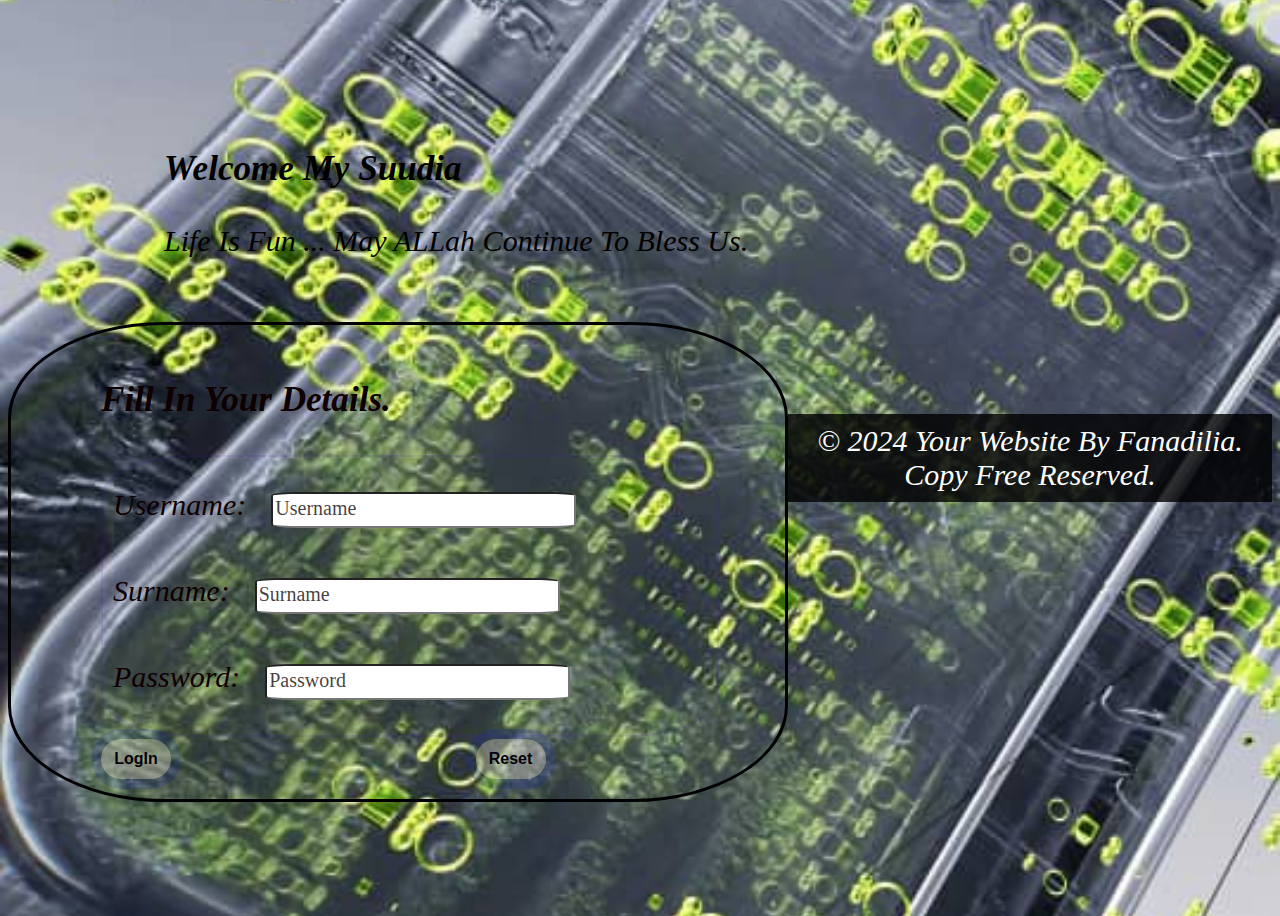
<file: Birthday.html>
<!doctype html>
<html>

<head>
    <title>

    </title>
    <link rel="stylesheet" type="text/css" href="Birthday.css">
</head>

<body>
    <main>
        <div>
            <div class="Sub">
                <h3>Welcome My Suudia</h3>
                <p>Life Is Fun ... May ALLah Continue To Bless Us.</p>
            </div><br>
            <div class="Details">
                <span>
                    <h3> Fill In Your Details.</h3>
                </span>
                <form id="loginForm">
                    <div class="input">
                        Username:<input type="Name" placeholder="Username" id="Username" required><br>
                        Surname:<input type="Name" placeholder="Surname" id="Surname" required><br>
                        Password:<input type="password" placeholder="Password" id="Password" required><br>
                    </div>
                    <button type="submit">LogIn</button>
                    <a href="Birthday.html"><button class="Reset" type="reset">Reset</button></a>
                </form>
            </div>
        </div>
    </main>
    <footer>
        <div class="footer">
            &copy; 2024 Your Website By Fanadilia. Copy Free Reserved.
          </div>
    </footer>
    <script src="Birthday.js"></script>
</body>

</html>
</file>
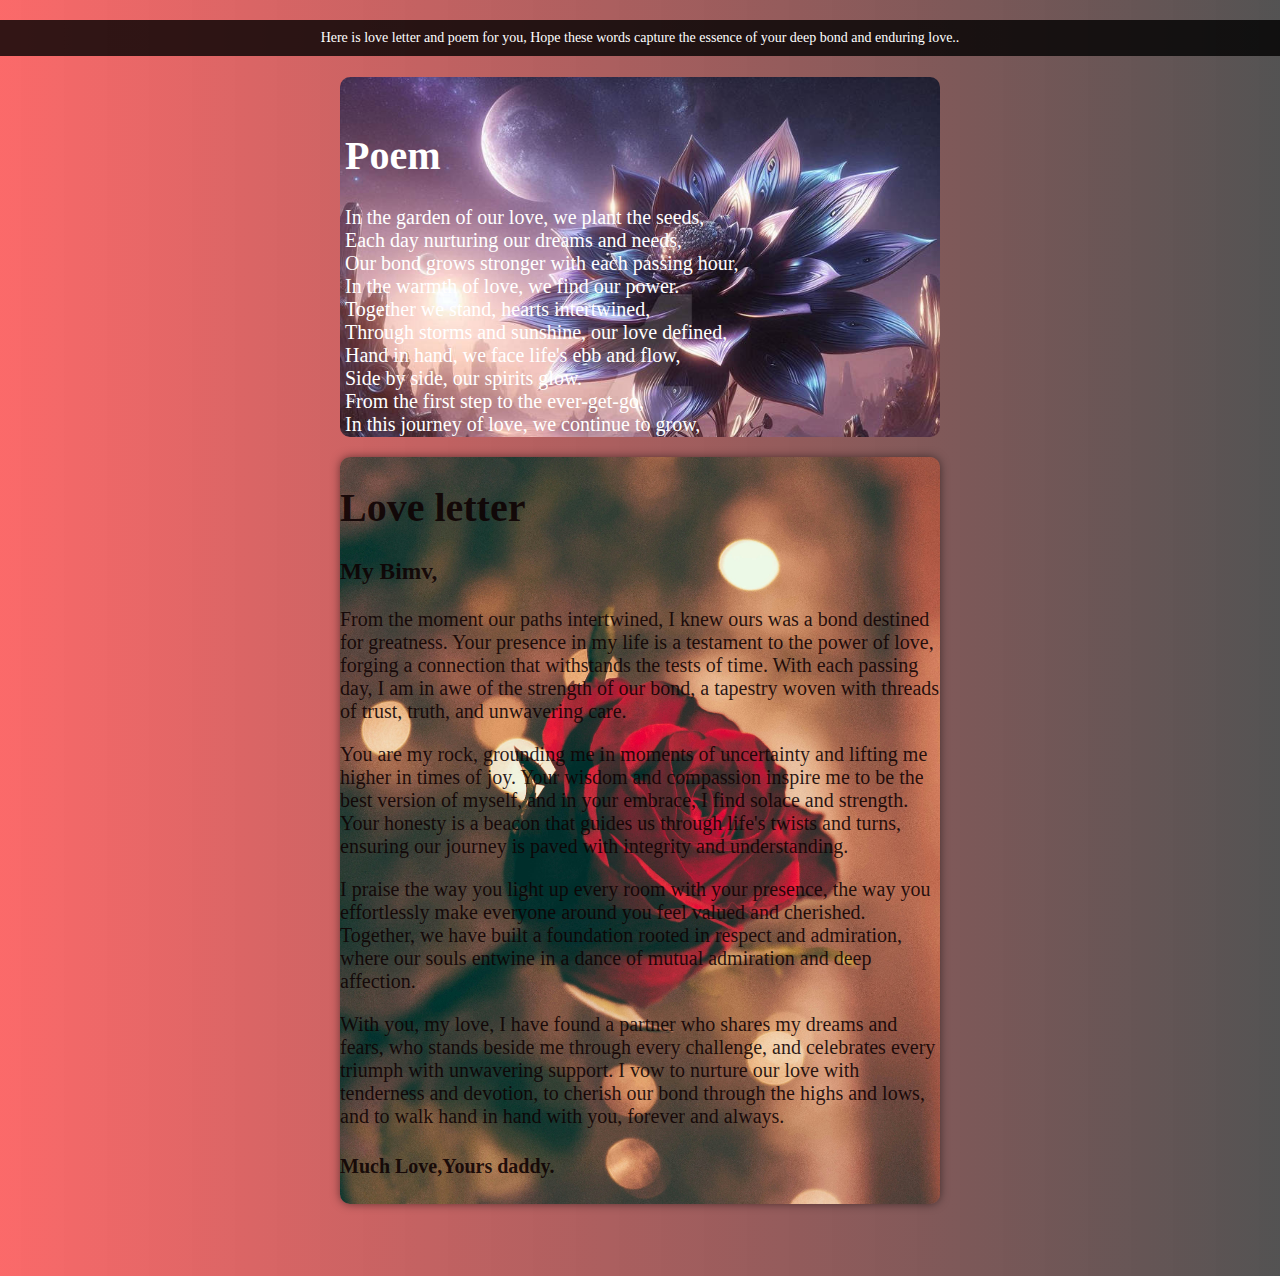
<file: letter.html>
<!doctype html>
<html lang="en">

<head>
    <meta charset="UTF-8">
    <meta name="viewport" content="width=device-width, initial-scale=1.0">
    <title>Love letter</title>
    <link rel="stylesheet" href="LP.css">
</head>

<body>
    <header class="notice"> Here is love letter and poem for you,
        Hope these words capture the essence of your deep bond and enduring love..
    </header>
    <Main>        
        <div class="poem">
           <h1>Poem</h1> <p> In the garden of our love, we plant the seeds,
                Each day nurturing our dreams and needs,
                Our bond grows stronger with each passing hour,
                In the warmth of love, we find our power.
                Together we stand, hearts intertwined,
                Through storms and sunshine, our love defined,
                Hand in hand, we face life's ebb and flow,
                Side by side, our spirits glow.
                 From the first step to the ever-get-go,
                In this journey of love, we continue to grow,
                With each challenge overcome, our hearts expand,
                United in purpose, hand in hand.
                For in your eyes, I see our future unfold,
                A story of love, timeless and bold,
                With you, my love, forever by my side,
                Our souls dance together, boundless and wide.
                Together we stand, in love's eternal light,
                A promise to cherish, day and night.</p>
        </div>
        <div class="letter">
            <section>
                <h1>Love letter</h1>
               <h3> My Bimv,</h3>

               <p class="p"> From the moment our paths intertwined, I knew ours was a bond destined for greatness. Your presence in
                my life is a testament to the power of love, forging a connection that withstands the tests of time.
                With each passing day, I am in awe of the strength of our bond, a tapestry woven with threads of trust,
                truth, and unwavering care.</p>

              <p class="p">  You are my rock, grounding me in moments of uncertainty and lifting me higher in times of joy. Your
                wisdom and compassion inspire me to be the best version of myself, and in your embrace, I find solace
                and strength. Your honesty is a beacon that guides us through life's twists and turns, ensuring our
                journey is paved with integrity and understanding.</p>

               <p class="p"> I praise the way you light up every room with your presence, the way you effortlessly make everyone
                around you feel valued and cherished. Together, we have built a foundation rooted in respect and
                admiration, where our souls entwine in a dance of mutual admiration and deep affection.</p>
              <p class="p">With you, my love, I have found a partner who shares my dreams and fears, who stands beside me through
                every challenge, and celebrates every triumph with unwavering support. I vow to nurture our love with
                tenderness and devotion, to cherish our bond through the highs and lows, and to walk hand in hand with
                you, forever and always.</p>  
               <h4>Much Love,Yours daddy.</h4>                                                                                                     

            </section>
        </div>

    </Main>
</body>

</html>
</file>
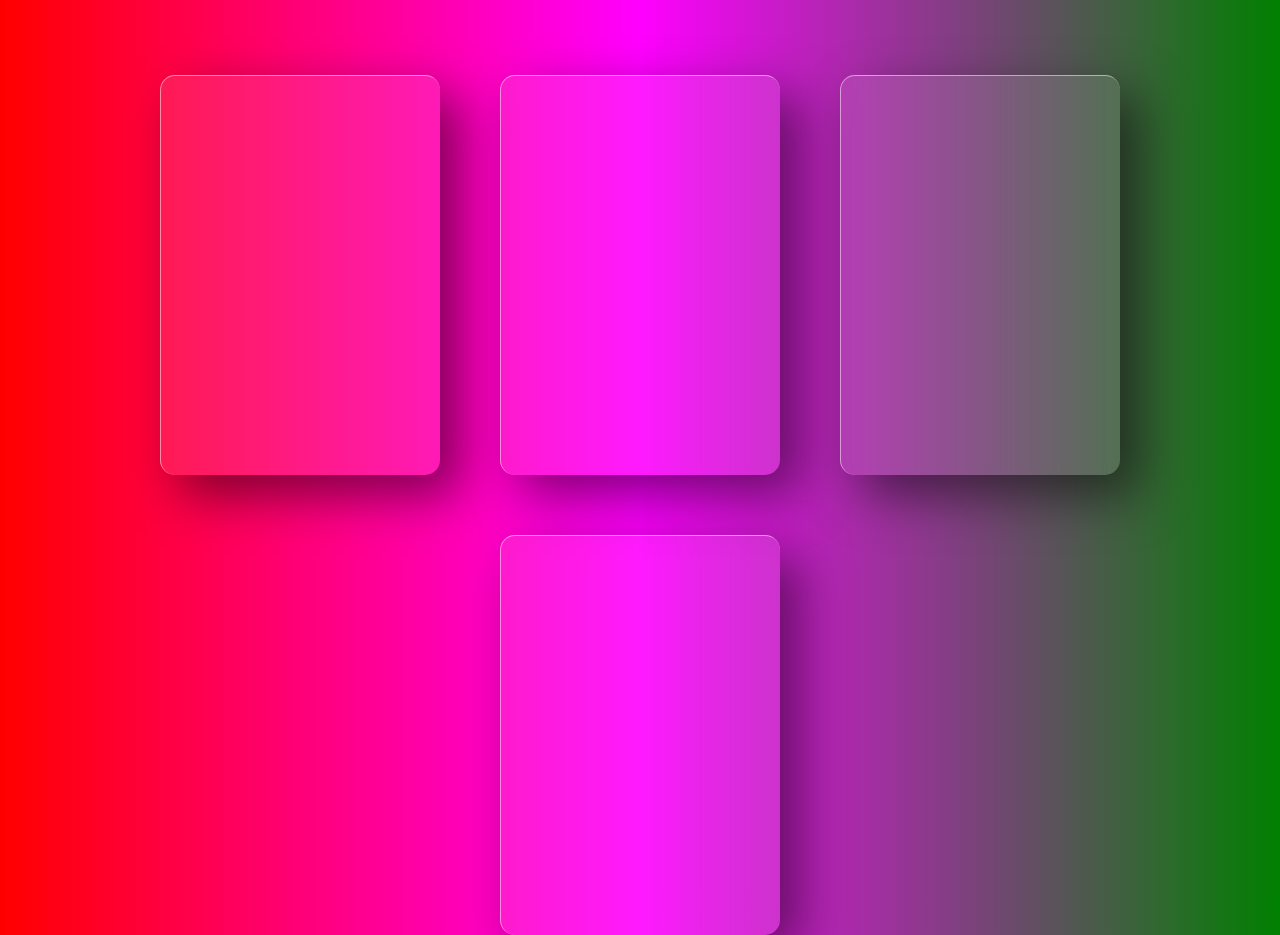
<file: Text 2.html>
<!DOCTYPE html>

<head>
    <meta charset="UTF-8">
    <meta name="viewport" content="width=device-width, initial-scale=1.0">
    <title>Birthday Cards</title>
    <link rel="stylesheet" href="Text.css">
</head>

<body>
    <div class="container">
        <div class="card">
            <div class="content">
                <h2>06</h2>
                <h3>Card Six</h3>
                <p>You are never too old to set another goal or to dream a new dream. The secret of staying young is to
                    live
                    honestly, eat slowly, and lie about your age and never forget Allah for He is the best solution.
                </p>
            </div>
        </div>
        <div class="card">
            <div class="content">
                <h2>07</h2>
                <h3>Card Seven</h3>
                <p> A birthday is the first day of another 1-year 12-month 52-week 365-day 8760-hour 525,600-minute
                    31,536,000-second journey around the sun. Enjoy the trip because you a living star on your own.
                </p>

            </div>
        </div>
        <div class="card">
            <div class="content">
                <h2>09</h2>
                <h3>Card Nine</h3>
                <p> Growing old is mandatory, but growing up is optional. Birthdays are a time to reflect on the
                    memories of
                    yesterday, celebrate today, and set goals for tomorrow.
                </p>

            </div>
        </div>
        <div class="card">
            <div class="content">
                <h2>10</h2>
                <h3>Card Ten</h3>
                <p> <span>Time hmmm.<span><strong>Remember that time is what you want it to be use is it
                                wisely.</strong>
                            May Allah guide you to use your time in the best way as possible and may He bless your
                            efforts with success and fulfillment May
                            Almighty Allah watch and guide you in each small or big step you take.
                            May His blessing and peace be upon. All the best in the journey of life. </span>
                    </span>
                </p>
                <a href="Welcome.html">Click For More</a>
            </div>
        </div>
    </div>
</body>

</html>
</file>
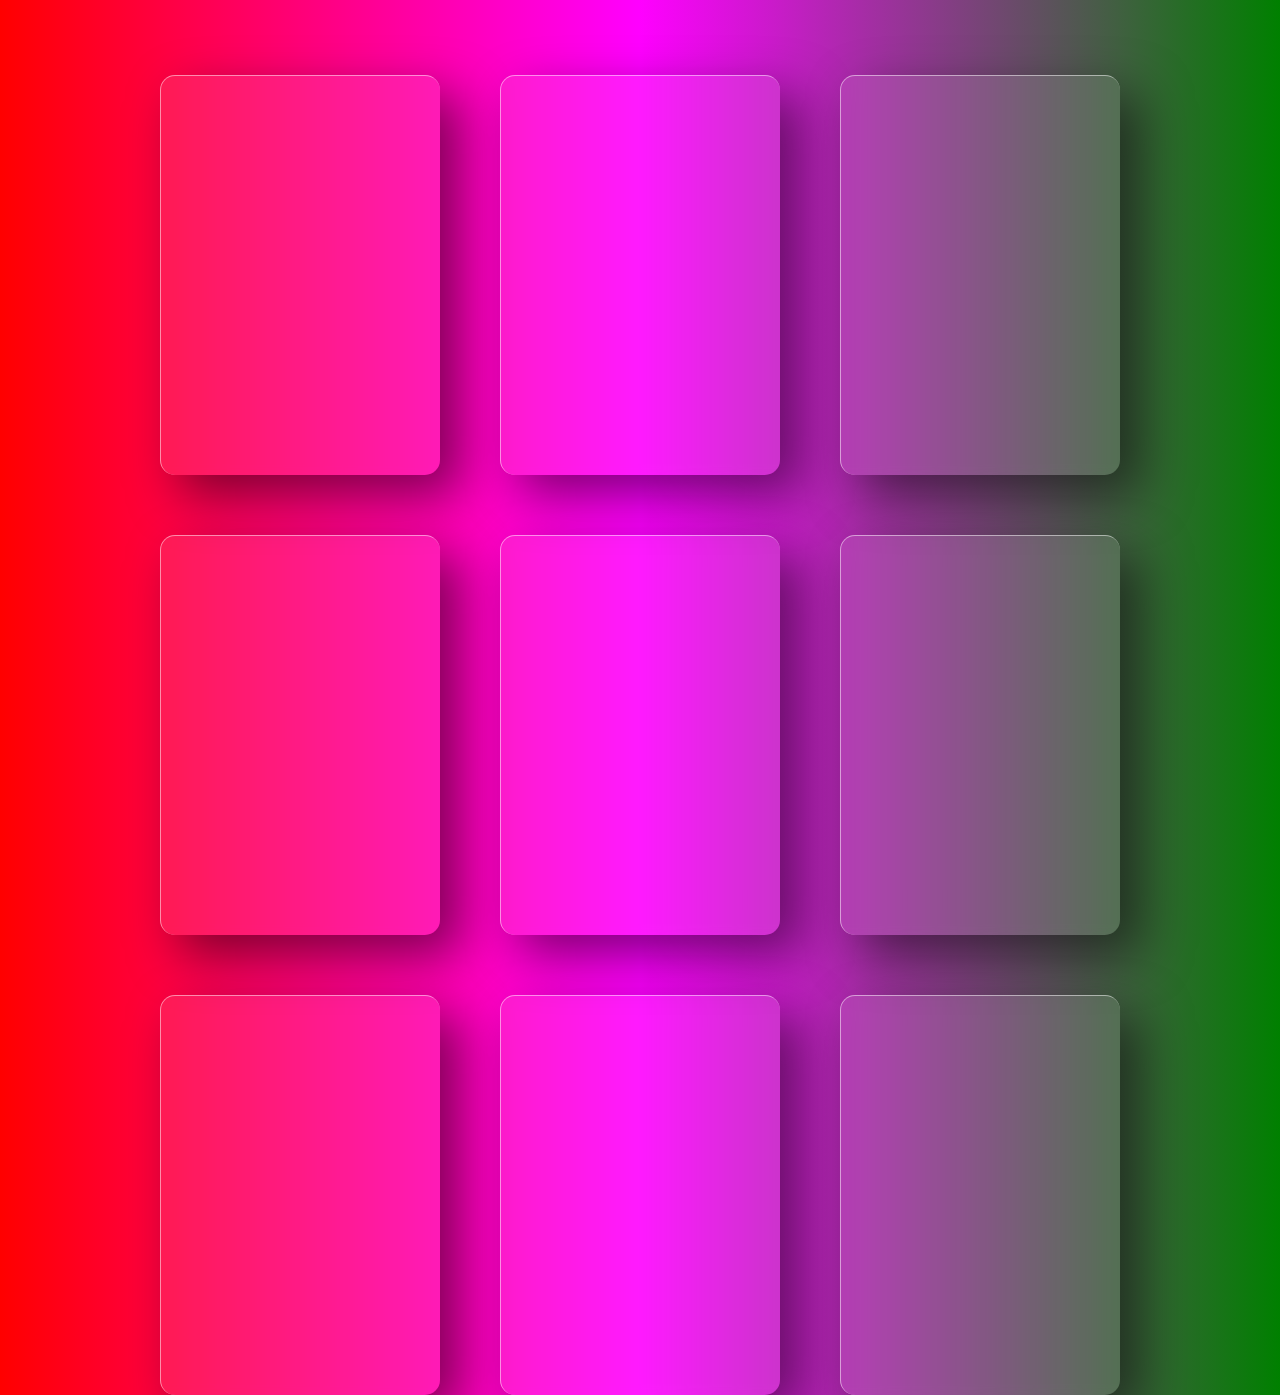
<file: Text.html>
<!DOCTYPE html>

<head>
    <meta charset="UTF-8">
    <meta name="viewport" content="width=device-width, initial-scale=1.0">
    <title>Birthday Cards</title>
    <link rel="stylesheet" href="Text.css">
</head>

<body>
    <div class="container">
        <div class="card">
            <div class="content">
                <h2>01</h2>
                <h3>Card One</h3>
                <p>Time is more valuable than money. You can get more money, but you cannot get more time.
                    Time is the longest distance between two places. Time changes everything except something within us
                    which is always surprised by change.
                </p>

            </div>
        </div>
        <div class="card">
            <div class="content">
                <h2>02</h2>
                <h3>Card Two</h3>
                <p> Till your good is better and your better is best. You deserve the best, and the best never comes
                    easy.
                    The best and most beautiful things in the world cannot be seen or even touched - they must be felt
                    with the heart.</p>

            </div>
        </div>
        <div class="card">
            <div class="content">
                <h2>03</h2>
                <h3>Card Three</h3>
                <p> The best is yet to come.
                    The best way to predict the future is to create it. Do your best and forget the rest. The best
                    preparation for tomorrow is doing your best today. Good, better, best. Never let it rest..</p>

            </div>
        </div>

        <div class="card">
            <div class="content">
                <h2>04</h2>
                <h3>Card Four</h3>
                <p>Count your life by smiles, not tears. Count your age by Happiness, not years.
                    The more you praise and celebrate your life, the more there is in life to celebrate.
                </p>

            </div>
        </div>
        <div class="card">
            <div class="content">
                <h2>05</h2>
                <h3>Card Five</h3>
                <p> Birthdays are a new start, a fresh beginning, and a time to pursue new endeavors with new goals.
                    (By Grace And Blessing of Allah), Move forward with confidence and courage.
                </p>

            </div>
        </div>

        <div class="card">
            <div class="content">
                <h2>06</h2>
                <h3>Card Six</h3>
                <p>You are never too old to set another goal or to dream a new dream. The secret of staying young is to
                    live
                    honestly, eat slowly, and lie about your age and never forget Allah for He is the best solution.
                </p>
            </div>
        </div>
        <div class="card">
            <div class="content">
                <h2>07</h2>
                <h3>Card Seven</h3>
                <p> A birthday is the first day of another 1-year 12-month 52-week 365-day 8760-hour 525,600-minute
                    31,536,000-second journey around the sun. Enjoy the trip because you a living star on your own.
                </p>

            </div>
        </div>
        <div class="card">
            <div class="content">
                <h2>09</h2>
                <h3>Card Nine</h3>
                <p> Growing old is mandatory, but growing up is optional. Birthdays are a time to reflect on the
                    memories of
                    yesterday, celebrate today, and set goals for tomorrow.
                </p>

            </div>
        </div>
        <div class="card">
            <div class="content">
                <h2>10</h2>
                <h3>Card Ten</h3>
                <p> <span>Time hmmm.<span><strong>Remember that time is what you want it to be use is it
                                wisely.</strong>
                            May Allah guide you to use your time in the best way as possible and may He bless your
                            efforts with success and fulfillment May
                            Almighty Allah watch and guide you in each small or big step you take.
                            May His blessing and peace be upon. All the best in the journey of life. </span>
                    </span>
                </p>
                <a href="Welcome.html">Click For More</a>
            </div>
        </div>
    </div>
</body>

</html>
</file>
<file: Birthday.css>
/*css.styles*/
body{
    background-image: url(Base.jpg);
    background-repeat: no-repeat;
    font-family: Popppins;
    font-size:30px;
    font-style: italic;
    text-decoration: none;
    display: flex;
    justify-content: center;
    align-items: center;
    min-height: 100vh;
    background-size: cover;
    background-position: center;
    animation: change 50s linear infinite;
}
@keyframes change {
    0%{
        background-image: url(ayush.jpg);
    }
    25%{
        background-image: url(Vnight.jpg);
    }
    50%{
        background-image: url(Base.jpg);
    }
    100%{
        background-image: url(Lo\ Sky.jpg);
    }
} 
.Sub{
   padding-left: 20%;
}   
.Details{
    box-sizing: border-box;
    background: transparent;
    width: 780px;
    border: 3px solid rgb(1, 0, 3);
    color: rgb(14, 0, 0);
    border-radius: 20%;
    padding: 20px 3em;
}
input{
    position: relative;
    width: 50%;
    height: 30px;
    border-radius: 10%;
    margin: 25px 25px 25px 25px;
}
.Details .input{
    width: 100%;
    height: 25%;
    background: transparent;
    border: none;
    outline: none;
    border: 2px solid rgb(80, 10, 211, 0.1);
    border-radius: 15%;
    padding: 10px 10px 10px 10px;
}
.input input::placeholder{
    color: rgba(8, 0, 0, 0.76);
    font-size: 1.5em;
    font-family: popppins;
}
button{
    width: 70px;
    height: 40px;
    background: rgba(219, 209, 209, 0.37);
    border: none;
    outline: none;
    border-radius: 40px;
    box-shadow: 0 0 0 10px rgba(10, 23, 211, 0.144);
    cursor: pointer;
    font-size: 16px;
    color: #02020a;
    font-weight: 600;
}
button:active{ background-color: rgba(247, 37, 10, 0.897)}
.Reset{
   margin-left: 50%;}
   button:hover{
        background-color: rgba(247, 231, 8, 0.884);
        color: rgb(9, 2, 39);
   }
   .footer {
    position: relative;
    bottom: 0;
    width: 100%;
    background-color: rgba(0, 0, 0, 0.8);
    color: white;
    text-align: center;
    padding: 10px 0;
  }
</file>
<file: LP.css>
body {
    background:linear-gradient(90deg, rgba(248, 1, 1, 0.589), rgba(12, 11, 11, 0.705));
    height: 140vh;
    display: flex;
    justify-content: center;
    align-items: center;
}
.notice {
    position: absolute;
    top: 20px;
    background-color: rgba(0, 0, 0, 0.8);
    color: white;
    padding: 10px;
    border-radius: 5px;
    font-size: 14px;
    z-index: 9999;
    width: 100%;
    text-align: center;
}
Main{
    max-height: 89%;
}
.poem {
    max-width: 600px;
    height: 350px;
    background-image: url(flowerey.jpg);
    background-size: cover;
    color: white;
    cursor: pointer;
    padding: 5px;
    border-radius: 10px;
    overflow: auto;
}
.poem {
    white-space: pre-line;
    font-size: 20px;
    inline-size: 1.3;
}
.letter {
    background-image: url(jamie-street.jpg);
    background-size: cover;
    color: rgba(14, 1, 2, 0.884);
    max-width: 600px;
    min-height: 350px;
    margin-top: 20px;
    overflow: hidden;
    font-size: 20px;
    border-radius: 10px;
    box-shadow: 0 0 10px rgba(0, 0, 0, 0.5);
}
.p{
    z-index: 1;
}
.letter {
    width: 100%;
    height: 100%;
    object-fit: cover;
}
</file>
<file: Text.css>
*{
    margin: 0;
    padding: 0;
    box-sizing: border-box;
    font-family:popppins,sans-serif ;
}
body{   
    min-height: 100vh;
    display: flex;
    justify-content: center;
    align-items: center;
    background:linear-gradient(90deg,#f00,#f0f,green);
}
.container{
    max-height: 90%;
    position: absolute;
    display: flex;
    justify-content: center;
    align-items: center;
    flex-wrap: wrap;
    max-width: 1200px;
    flex-wrap: wrap;
    z-index: 1;
}
.container .card{
    position: relative;
    width: 280px;
    height: 400px;
    box-shadow: 20px 20px 50px rgba(0,0,0,0.5);
    border-radius: 15px;
    overflow: hidden;
    background: rgba(255,255,255,0.1);
    display: flex;
    justify-content: center;
    align-items: center;
    border-top: 1px solid rgba(255,255,255,0.5);
    border-left: 1px solid rgba(255,255,255,0.5);
    backdrop-filter: blur(5px);
    margin: 30px 30px 30px 30px;
}
.container .card .content{
    padding: 20px;
    text-align: center;
    transform: translateY(100px);
    opacity: 0;
    transition: 0.5s;
}
.container .card:hover .content{
    transform: translateY(0px);
    opacity: 1;   
}

.container .card .content h2{
    position: absolute;
    top: -2px;
    right: 30px;
    font-size: 5em;
    color:rgba(255,255,255,0.3);
    pointer-events: none;
}
.container .card .content h3{
    font-size: 2em;
    color: #fff;
    z-index: 1;
}
.container .card .content p{
    font-size: 1rem;
    color: #fff;
    font-weight: 300;
}
.container .card .content a{
    position: relative;
    display: inline-block;
    padding: 16px 40px;
    margin-top: 15px;
    background: #fff;
    border-radius: 20px;
    text-decoration: none;
    color: black;
    font-weight: 500;
    box-shadow: 0 5px 15px  rgba(0,0,0,0.5);
}
span{
    font-size: 1em;
    color: black;
    z-index: 1;
}
</file>
